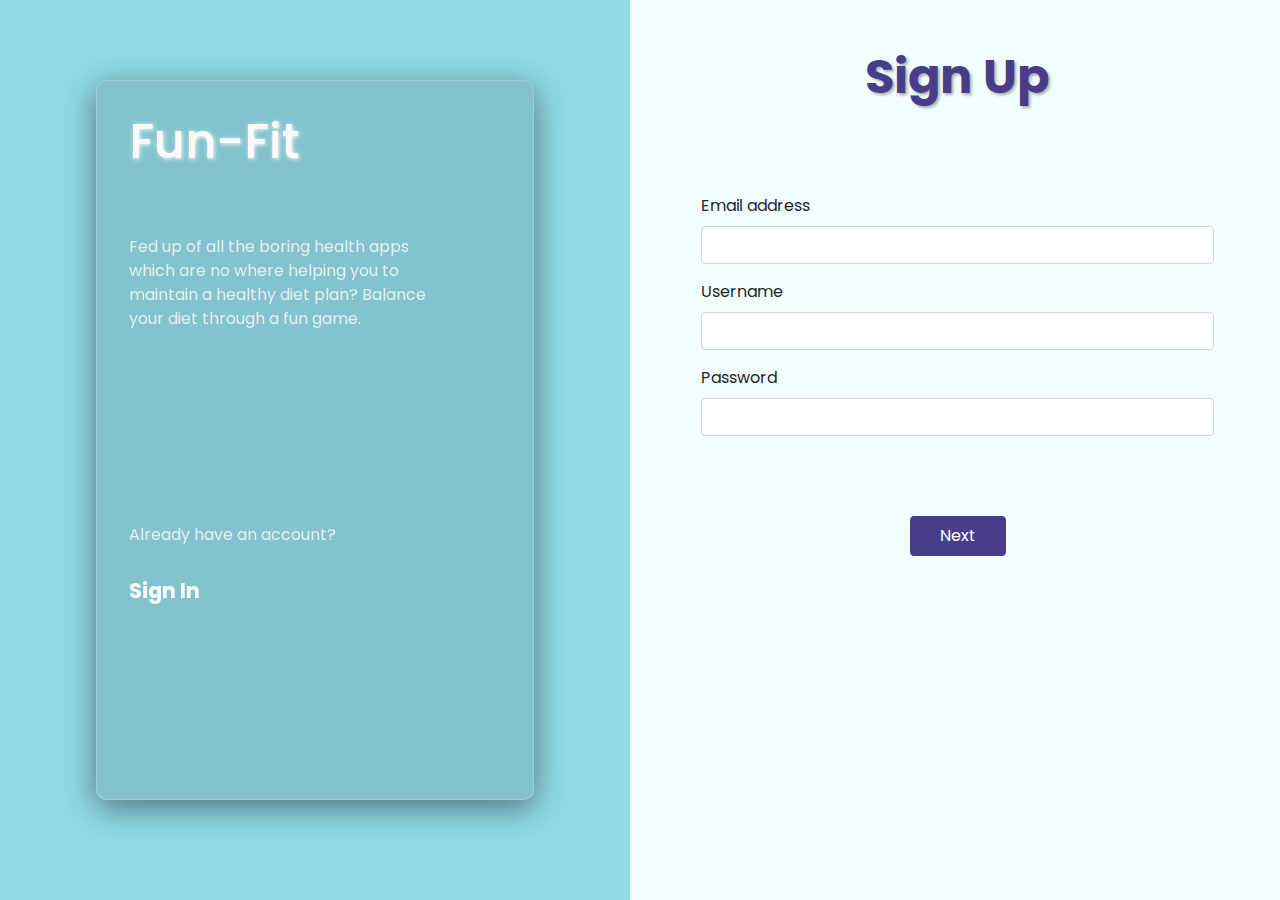
<file: public/index.html>
<!DOCTYPE html>
<html lang="en">
<head>
    <meta charset="UTF-8">
    <meta http-equiv="X-UA-Compatible" content="IE=edge">
    <meta name="viewport" content="width=device-width, initial-scale=1.0">
    <title>Fun-Fit</title>
    <link rel="stylesheet" href="css/style.css">
    <link rel="stylesheet" href="https://stackpath.bootstrapcdn.com/bootstrap/4.5.2/css/bootstrap.min.css">
    <link rel="preconnect" href="https://fonts.gstatic.com">
<link href="https://fonts.googleapis.com/css2?family=Poppins:wght@300;400;500;600&display=swap" rel="stylesheet">
<link rel="stylesheet" href="https://cdnjs.cloudflare.com/ajax/libs/animate.css/4.1.1/animate.min.css" integrity="sha512-c42qTSw/wPZ3/5LBzD+Bw5f7bSF2oxou6wEb+I/lqeaKV5FDIfMvvRp772y4jcJLKuGUOpbJMdg/BTl50fJYAw==" crossorigin="anonymous" />
<!-- The core Firebase JS SDK is always required and must be listed first -->
<!-- <script src="/__/firebase/8.3.1/firebase-app.js"></script>

<! TODO: Add SDKs for Firebase products that you want to use
     https://firebase.google.com/docs/web/setup#available-libraries -->
<!-- <script src="/__/firebase/8.3.1/firebase-analytics.js"></script> --> 
</head>
<body>

    <div class="main_container">
        <div class="row">

            <div class="container_left col-md-6">
                    <div class="innerGlass">
                        <h1>Fun-Fit</h1>
                        <p>Fed up of all the boring health apps which are no where helping you to maintain a healthy diet plan? Balance your diet through a fun game.</p>
                        <div class="golog">
                            <p>Already have an account?</p>

                            <a href="pages/signin.html"><h6>Sign In<h6></a>
                        </div>
                    </div>
            </div>
            <div class="container_right col-md-6">
                <h2>Sign Up</h2>
                <form id="userdetails1">
                    <div class="form-group">
                      <label for="exampleInputEmail1">Email address</label>
                      <input type="email" class="form-control" id="exampleInputEmail1" aria-describedby="emailHelp" placeholder="">
                      
                    </div>
                    <div class="form-group">
                      <label for="exampleInputUserName1">Username</label>
                      <input type="text" class="form-control" id="exampleInputUserName1" aria-describedby="emailHelp" placeholder="">
                      
                    </div>
                    <div class="form-group">
                      <label for="exampleInputPassword1">Password</label>
                      <input type="password" class="form-control" id="exampleInputPassword1" placeholder="">
                    </div>
                    
                    <button type="button" onclick="nextform()" class="btn buttons btn-primary">Next</button>
                  </form>
                <form id="userdetails2" class="hide">
                    <div class="form-group">
                      <label for="exampleInputName1">Name</label>
                      <input type="text" class="form-control" id="exampleInputName1" aria-describedby="emailHelp" placeholder="">
                      
                    </div>
                    <div class="form-group">
                      <label for="exampleInputAge1">Age</label>
                      <input type="number" class="form-control" id="exampleInputAge1" aria-describedby="emailHelp" placeholder="">
                      
                    </div>
                    <div class="form-group">
                      <label for="exampleInputGender1">Gender</label>
                      <input type="text" class="form-control" id="exampleInputGender1" aria-describedby="emailHelp" placeholder="">
                      
                    </div>
                    <div class="form-group">
                      <label for="exampleInputWeight1">Weight</label>
                      <input type="number" class="form-control" id="exampleInputWeight1" aria-describedby="emailHelp" placeholder="kg">
                      
                    </div>
                    <div class="form-group">
                      <label for="exampleInputHeight1">Height</label>
                      <input type="number" class="form-control" id="exampleInputHeight1" placeholder="cm">
                    </div>
                    
                    <button type="button" onclick="register()" class="btn buttons btn-primary">Register</button>
                  </form>
            </div>
        </div>
    </div>
</body>
<script src="https://cdnjs.cloudflare.com/ajax/libs/jquery/3.6.0/jquery.min.js" integrity="sha512-894YE6QWD5I59HgZOGReFYm4dnWc1Qt5NtvYSaNcOP+u1T9qYdvdihz0PPSiiqn/+/3e7Jo4EaG7TubfWGUrMQ==" crossorigin="anonymous"></script>
<script src="https://stackpath.bootstrapcdn.com/bootstrap/4.5.2/js/bootstrap.min.js"></script>
<script src="js/main.js"></script>
</html>
</file>
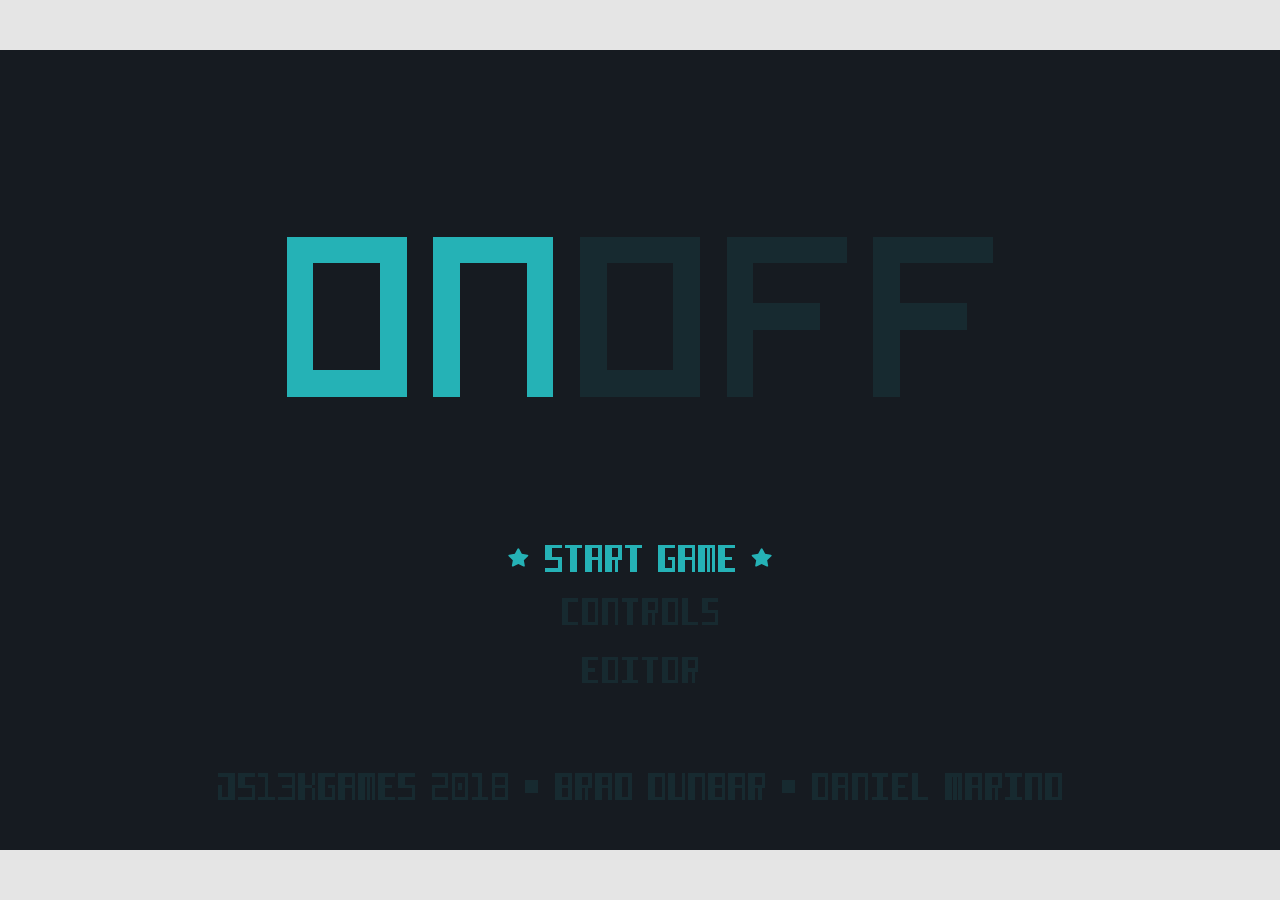
<file: public/game/index.html>
<!doctype html>
<head>
  <meta charset="utf-8">
  <link rel="stylesheet" href="styles.css">
  <script src="index.js" type="module" defer></script>
</head>
<body class="on">
  <svg id="title" viewBox="0 0 768 480">
    <path class="light" d="M188 192h40v-64h-40v64zm0 16h-16v-96h72v96h-56zm128-80h-40v80h-16v-96h72v96h-16v-80z"/>
    <path class="dark" d="M540 128v24h40v16h-40v40h-16v-96h72v16h-56zm-88 24h40v16h-40v40h-16v-96h72v16h-56v24zm-48-24h-40v64h40v-64zm16 0v80h-72v-96h72v16z"/>
    <g class="menu">
      <g class="item">
        <path class="text" d="M355 306v7h-4v-16h10v16h-2v-7h-4zm0-2h4v-5h-4v5zm56 2v7h-4v-16h10v16h-2v-7h-4zm0-2h4v-5h-4v5zm-44 2v7h-4v-16h10v9h-2v7h-2v-7h-2zm0-2h4v-5h-4v5zm36 2h-2v-2h4v9h-10v-16h10v2h-6v12h4v-5zm32-2h4v2h-4v5h6v2h-10v-16h10v2h-6v5zm-16-7h10v16h-2v-14h-1v14h-2v-14h-1v14h-4v-16zm-82 7v9h-10v-2h8v-5h-8v-9h10v2h-6v5h6zm5-5h-3v-2h10v2h-3v14h-4v-14zm36 0h-3v-2h10v2h-3v14h-4v-14z"/>
        <path class="stars" d="M457 308.4l-3.1 1.5h-.6a.5.5 0 0 1-.2-.5l.6-3.3-2.5-2.4a.5.5 0 0 1-.2-.5c0-.2.3-.4.5-.4l3.4-.5 1.6-3a.6.6 0 0 1 1 0l1.6 3 3.4.5c.2 0 .4.2.5.4 0 .2 0 .4-.2.5l-2.5 2.4.6 3.3c0 .2 0 .4-.2.5h-.6l-3.1-1.5zm-146 0l-3.1 1.5h-.6a.5.5 0 0 1-.2-.5l.6-3.3-2.5-2.4a.5.5 0 0 1-.2-.5c0-.2.3-.4.5-.4l3.4-.5 1.6-3a.6.6 0 0 1 1 0l1.6 3 3.4.5c.2 0 .4.2.5.4 0 .2 0 .4-.2.5l-2.5 2.4.6 3.3c0 .2 0 .4-.2.5h-.6l-3.1-1.5z"/>
      </g>
      <g class="item">
        <path class="text" d="M389 338v7h-4v-16h10v9h-2v7h-2v-7h-2zm0-2h4v-5h-4v5zm-28-7h10v16h-2v-14h-4v14h-4v-16zm70 7v9h-10v-2h8v-5h-8v-9h10v2h-6v5h6zm-55-5h-3v-2h10v2h-3v14h-4v-14zm-35 0v12h6v2h-10v-16h10v2h-6zm12 0v12h4v-12h-4zm-4-2h10v16h-10v-16zm52 2v12h4v-12h-4zm-4-2h10v16h-10v-16zm16 14h6v2h-10v-16h4v14z"/>
        <path class="stars" d="M447 341.4l-3.1 1.5h-.6a.5.5 0 0 1-.2-.5l.6-3.3-2.5-2.4a.5.5 0 0 1-.2-.5c0-.2.3-.4.5-.4l3.4-.5 1.6-3a.6.6 0 0 1 1 0l1.6 3 3.4.5c.2 0 .4.2.5.4 0 .2 0 .4-.2.5l-2.5 2.4.6 3.3c0 .2 0 .4-.2.5h-.6l-3.1-1.5zm-126 0l-3.1 1.5h-.6a.5.5 0 0 1-.2-.5l.6-3.3-2.5-2.4a.5.5 0 0 1-.2-.5c0-.2.3-.4.5-.4l3.4-.5 1.6-3a.6.6 0 0 1 1 0l1.6 3 3.4.5c.2 0 .4.2.5.4 0 .2 0 .4-.2.5l-2.5 2.4.6 3.3c0 .2 0 .4-.2.5h-.6l-3.1-1.5z"/>
      </g>
      <g class="item">
        <path class="text" d="M413 373v7h-4v-16h10v9h-2v7h-2v-7h-2zm0-2h4v-5h-4v5zm-60 0h4v2h-4v5h6v2h-10v-16h10v2h-6v5zm23 7v-12h-3v-2h10v2h-3v12h3v2h-10v-2h3zm12-12h-3v-2h10v2h-3v14h-4v-14zm13 0v12h4v-12h-4zm0-2h6v16h-10v-16h4zm-36 2v12h4v-12h-4zm0-2h6v16h-10v-16h4z" opacity=".2"/>
        <path class="stars" d="M435 376.4l-3.1 1.5h-.6a.5.5 0 0 1-.2-.5l.6-3.3-2.5-2.4a.5.5 0 0 1-.2-.5c0-.2.3-.4.5-.4l3.4-.5 1.6-3a.6.6 0 0 1 1 0l1.6 3 3.4.5c.2 0 .4.2.5.4 0 .2 0 .4-.2.5l-2.5 2.4.6 3.3c0 .2 0 .4-.2.5h-.6l-3.1-1.5zm-102 0l-3.1 1.5h-.6a.5.5 0 0 1-.2-.5l.6-3.3-2.5-2.4a.5.5 0 0 1-.2-.5c0-.2.3-.4.5-.4l3.4-.5 1.6-3a.6.6 0 0 1 1 0l1.6 3 3.4.5c.2 0 .4.2.5.4 0 .2 0 .4-.2.5l-2.5 2.4.6 3.3c0 .2 0 .4-.2.5h-.6l-3.1-1.5z"/>
      </g>
    </g>
    <path class="dark" d="M175 443h-6v-2h6v-5h-8v-2h10v16h-10v-2h8v-5zm122 5h6v-5h-6v5zm-2 0v-14h10v16h-10v-2zm2-7h6v-5h-6v5zm-30-5h-8v-2h10v9h-8v5h8v2h-10v-9h8v-5zm-108 12v-12h-4v-2h6v14h4v2h-10v-2h4zm128 0v-12h-4v-2h6v14h4v2h-10v-2h4zm-8-14h2v16h-10v-16h8zm0 2h-6v12h6v-12zm-72 7v7h-4v-16h10v16h-2v-7h-4zm0-2h4v-5h-4v5zm154 2v7h-4v-16h10v16h-2v-7h-4zm0-2h4v-5h-4v5zm80 2v7h-4v-16h10v16h-2v-7h-4zm0-2h4v-5h-4v5zm62 2v7h-4v-16h10v16h-2v-7h-4zm0-2h4v-5h-4v5zm80 2v7h-4v-16h10v16h-2v-7h-4zm0-2h4v-5h-4v5zm-234 2v7h-4v-16h10v9h-2v7h-2v-7h-2zm0-2h4v-5h-4v5zm104 2v7h-4v-16h10v9h-2v7h-2v-7h-2zm0-2h4v-5h-4v5zm142 2v7h-4v-16h10v9h-2v7h-2v-7h-2zm0-2h4v-5h-4v5zm-412 0h4v2h-4v7h-4v-16h4v7zm16 2h-2v-2h4v9h-10v-16h10v2h-6v12h4v-5zm32-2h4v2h-4v5h6v2h-10v-16h10v2h-6v5zm308 0h4v2h-4v5h6v2h-10v-16h10v2h-6v5zm-134 7h4v-14h2v16h-10v-16h4v14zm12-14h6v16h-2v-14h-4v14h-4v-16h4zm98 0h6v16h-2v-14h-4v14h-4v-16h4zm104 0h6v16h-2v-14h-4v14h-4v-16h4zm-400 0h6v16h-2v-14h-1v14h-2v-14h-1v14h-4v-16h4zm352 0h6v16h-2v-14h-1v14h-2v-14h-1v14h-4v-16h4zm-418 14v2h-10v-2h8v-5h-8v-9h10v2h-6v5h6v7zm96 0v2h-10v-2h8v-5h-8v-9h10v2h-6v5h6v7zm-112 0v-12h-6v-2h10v16h-10v-9h2v7h4zm389 0v-12h-3v-2h10v2h-3v12h3v2h-10v-2h3zm80 0v-12h-3v-2h10v2h-3v12h3v2h-10v-2h3zm-269-12v12h4v-12h-4zm0-2h6v16h-10v-16h4zm92 2v12h4v-12h-4zm0-2h6v16h-10v-16h4zm202 2v12h4v-12h-4zm0-2h6v16h-10v-16h4zm-140 2v12h4v-12h-4zm0-2h6v16h-10v-16h4zm-98 2v12h4v-12h-4zm0-2h6v16h-10v-16h4zm-20 2v12h4v-12h-4zm0-2h6v16h-10v-16h4zm178 14h6v2h-10v-16h4v14zm-364-14h2v7h-2v-7zm0 9h2v7h-2v-7zm246-2v2h-4v-2h4zm-92 0v2h-4v-2h4zm-66-1h2v4h-2v-4zm194-2h8v8h-8v-8zm-154 0h8v8h-8v-8z"/>
  </svg>

  <svg id="controls" viewBox="0 0 768 480" hidden>
    <g id="gamepad-controls">
      <g id="button-toggle" class="dark">
        <path d="M500 137v-12h-24v24h24v-8h4v12h-32v-32h32v16h43v2h-59v-2z"/>
        <path d="M601 139h-2v-2h4v9h-10v-16h10v2h-6v12h4v-5zm-12 0h-2v-2h4v9h-10v-16h10v2h-6v12h4v-5zm32-2h4v2h-4v5h6v2h-10v-16h10v2h-6v5zm-12 7h6v2h-10v-16h4v14zm-30 2h-10v-16h10v16zm-2-2v-12h-4v12h4zm-17-12h-3v-2h10v2h-3v14h-4v-14z"/>
      </g>
      <g id="button-jump" class="dark">
        <path d="M450 125h-12v24h24v-24h-8v-4h12v32h-32v-32h16v-20h97v2h-95v36h-2z"/>
        <path d="M597 103v7h-4V94h10v9h-6zm0-2h4v-5h-4v5zm-24 7h4V94h2v16h-10V94h4v14zm8-14h10v16h-2V96h-1v14h-2V96h-1v14h-4V94zm-18 14V96h-6v-2h10v16h-10v-9h2v7h4z"/>
      </g>

      <path id="button-left" class="dark" d="M193 122v7h-4v-16h10v2h-6v5h4v2h-4zm-12-2h4v2h-4v5h6v2h-10v-16h10v2h-6v5zm23-5h-3v-2h10v2h-3v14h-4v-14zm-35 12h6v2h-10v-16h4v14zm99 4h18v4h-22v-11h4v7zm-4-11v-13h22v4h-18v9h10v2h-59v-2h45z"/>
      <path id="button-right" class="dark" d="M158 78v7h-4V69h10v9h-2v7h-2v-7h-2zm0-2h4v-5h-4v5zm36 0h4v-7h2v16h-2v-7h-4v7h-4V69h4v7zm-8 2h-2v-2h4v9h-10V69h10v2h-6v12h4v-5zm-17 5V71h-3v-2h10v2h-3v12h3v2h-10v-2h3zm36-12h-3v-2h10v2h-3v14h-4V71zm117 40h-8v-4h8V76H219v-2h105v48h-2v-11zm10 20v-20h-6v-4h10v28h-22v-4h18z"/>
      <path class="dark" d="M379 135h-20v4h20v-4zm2-2v8h-24v-8h24z"/>
      <path class="dark" d="M409 135h-20v4h20v-4zm2-2v8h-24v-8h24z"/>
      <path class="dark" d="M314 131v26h-28v-26h4v22h20v-22h4zm0-46v26h-4V89h-20v22h-4V85h28z"/>
      <path class="dark" d="M246 175h276v-34h8v42H238v-59h8v51zM528 51h2v50h-8V67H246v7h-8V51h143V0h6v51h141zM238 78h8v42h-8V78zm284 27h8v32h-8v-32z"/>
    </g>

    <g id="keyboard-controls">
      <g id="key-w" class="dark">
        <path d="M268 276h-24v24h24v-24zm4-4v32h-32v-32h32z"/>
        <path d="M273 255v7h-4v-16h10v9h-6zm0-2h4v-5h-4v5zm-24 7h4v-14h2v16h-10v-16h4v14zm8-14h10v16h-2v-14h-1v14h-2v-14h-1v14h-4v-16zm-18 14v-12h-6v-2h10v16h-10v-9h2v7h4z"/>
        <path d="M255 294h1v-14h2v14h1v-14h2v16h-10v-16h4v14z"/>
      </g>
      <g id="key-a" class="dark">
        <path d="M174 325v7h-4v-16h10v2h-6v5h4v2h-4zm-12-2h4v2h-4v5h6v2h-10v-16h10v2h-6v5zm23-5h-3v-2h10v2h-3v14h-4v-14zm-35 12h6v2h-10v-16h4v14z"/>
        <path d="M232 312h-24v24h24v-24zm4-4v32h-32v-32h32z"/>
        <path d="M219 325v7h-4v-16h10v16h-2v-7h-4zm0-2h4v-5h-4v5z"/>
      </g>
      <g id="key-d" class="dark">
        <path d="M304 312h-24v24h24v-24zm4-4v32h-32v-32h32z"/>
        <path d="M291 318v12h4v-12h-4zm-4-2h10v16h-10v-16z"/>
        <path d="M324 325v7h-4v-16h10v9h-2v7h-2v-7h-2zm0-2h4v-5h-4v5zm36 0h4v-7h2v16h-2v-7h-4v7h-4v-16h4v7zm-8 2h-2v-2h4v9h-10v-16h10v2h-6v12h4v-5zm-17 5v-12h-3v-2h10v2h-3v12h3v2h-10v-2h3zm36-12h-3v-2h10v2h-3v14h-4v-14z"/>
      </g>
      <path class="dark" d="M268 312h-24v24h24v-24zm4-4v32h-32v-32h32z"/>
      <g id="key-space" class="dark">
        <path d="M560 312H440v24h120v-24zm4-4v32H436v-32h128z"/>
        <path d="M499 325v7h-4v-16h10v16h-2v-7h-4zm0-2h4v-5h-4v5zm-12 2v7h-4v-16h10v9h-6zm0-2h4v-5h-4v5zm36 0h4v2h-4v5h6v2h-10v-16h10v2h-6v5zm-42 0v9h-10v-2h8v-5h-8v-9h10v2h-6v5h6zm30-5v12h6v2h-10v-16h10v2h-6z"/>
        <path d="M509 361h-2v-2h4v9h-10v-16h10v2h-6v12h4v-5zm-12 0h-2v-2h4v9h-10v-16h10v2h-6v12h4v-5zm32-2h4v2h-4v5h6v2h-10v-16h10v2h-6v5zm-12 7h6v2h-10v-16h4v14zm-32 0v-12h-4v12h4zm2 2h-10v-16h10v16zm-19-14h-3v-2h10v2h-3v14h-4v-14z"/>
      </g>
    </g>

    <g class="menu">
      <g class="item">
        <path class="text" d="M333 441v7h-4v-16h10v16h-2v-7h-4zm0-2h4v-5h-4v5zm24 0h4v2h-4v7h-4v-16h4v7zm64 0h4v2h-4v5h6v2h-10v-16h10v2h-6v5zm24 7h4v-14h2v16h-10v-16h4v14zm-16-14h10v16h-2v-14h-4v14h-4v-16zm-24 0h10v16h-2v-14h-1v14h-2v-14h-1v14h-4v-16zm-29 2h-3v-2h10v2h-3v14h-4v-14zm-31 0v12h6v2h-10v-16h10v2h-6zm-24 0v12h4v-12h-4zm-4-2h10v16h-10v-16zm72 2v12h4v-12h-4zm-4-2h10v16h-10v-16zm-24 0h2v7h-2v-7zm0 9h2v7h-2v-7zm-36-2v2h-4v-2h4z"/>
        <path class="stars" d="M467 443.5l-3.7 1.9.7-4.1-3-2.9 4.1-.6 1.9-3.8 1.9 3.8 4.1.6-3 2.9.7 4.1zM301 443.5l-3.7 1.9.7-4.1-3-2.9 4.1-.6 1.9-3.8 1.9 3.8 4.1.6-3 2.9.7 4.1z"/>
      </g>
    </g>
  </svg>

  <svg id="game" viewBox="0 0 768 480" hidden>
    <defs>
      <pattern id="spike-up" width="16" height="10" patternUnits="userSpaceOnUse">
        <polygon points="8 0 16 8 0 8"/>
      </pattern>
      <pattern id="spike-down" width="16" height="10" patternUnits="userSpaceOnUse">
        <polygon points="0 0 16 0 8 8"/>
      </pattern>
      <pattern id="spike-left" width="10" height="16" patternUnits="userSpaceOnUse">
        <polygon points="8 0 8 16 0 8"/>
      </pattern>
      <pattern id="spike-right" width="10" height="16" patternUnits="userSpaceOnUse">
        <polygon points="0 0 8 8 0 16"/>
      </pattern>
    </defs>

    <svg id="congrats" hidden>
      <path class="light" d="M300 158h-30v60h-12v-72h54v72h-12v-60zm54 24h24v36h-54v-72h54v12h-42v48h30v-12h-12v-12zm114 12v24h-12v-72h54v72h-12v-24h-30zm-35 0v24h-12v-24h-19v24h-12v-72h54v48h-11zm197 0h-42v-48h54v12h-42v24h42v36h-54v-12h42v-12zm-75-36v60h-12v-60h-21v-12h54v12h-21zm-87 24h30v-24h-30v24zm-66 0h30v-24h-30v24zm-156 36h-54v-72h54v72zm-66-60h-42v48h42v12h-54v-72h54v12zm24 48h30v-48h-30v48z"/>
      <path class="light" d="M333 353v7h-4v-16h10v16h-2v-7h-4zm0-2h4v-5h-4v5zm24 0h4v2h-4v7h-4v-16h4v7zm64 0h4v2h-4v5h6v2h-10v-16h10v2h-6v5zm24 7h4v-14h2v16h-10v-16h4v14zm-16-14h10v16h-2v-14h-4v14h-4v-16zm-24 0h10v16h-2v-14h-1v14h-2v-14h-1v14h-4v-16zm-29 2h-3v-2h10v2h-3v14h-4v-14zm-31 0v12h6v2h-10v-16h10v2h-6zm-24 0v12h4v-12h-4zm-4-2h10v16h-10v-16zm72 2v12h4v-12h-4zm-4-2h10v16h-10v-16zm-24 0h2v7h-2v-7zm0 9h2v7h-2v-7zm-36-2v2h-4v-2h4z"/>

      <g class="menu">
        <g class="item selected">
          <path class="stars" d="M467 355.5l-3.7 1.9.7-4.1-3-2.9 4.1-.6 1.9-3.8 1.9 3.8 4.1.6-3 2.9.7 4.1zM301 355.5l-3.7 1.9.7-4.1-3-2.9 4.1-.6 1.9-3.8 1.9 3.8 4.1.6-3 2.9.7 4.1z"/>
        </g>
      </g>
    </svg>

    <svg id="hud" y="24">
      <defs>
        <pattern id="n0" width="10" height="16"><path d="M2 2v12h6V2H2zM0 0h10v16H0V0zm4 6h2v4H4V6z"/></pattern>
        <pattern id="n1" width="10" height="16"><path d="M4 14V2H0V0h6v14h4v2H0v-2h4z"/></pattern>
        <pattern id="n2" width="10" height="16"><path d="M8 2H0V0h10v9H2v5h8v2H0V7h8z"/></pattern>
        <pattern id="n3" width="10" height="16"><path d="M8 9H2V7h6V2H0V0h10v16H0v-2h8z"/></pattern>
        <pattern id="n4" width="10" height="16"><path d="M8 9H0V0h2v7h6V0h2v16H8z"/></pattern>
        <pattern id="n5" width="10" height="16"><path d="M10 7v9H0v-2h8V9H0V0h10v2H2v5z"/></pattern>
        <pattern id="n6" width="10" height="16"><path d="M2 14h6V9H2v5zm-2 2V0h10v2H2v5h8v9H0z"/></pattern>
        <pattern id="n7" width="10" height="16"><path d="M8 2H0V0h10v16H8z"/></pattern>
        <pattern id="n8" width="10" height="16"><path d="M2 14h6V9H2v5zm-2 2V0h10v16H0zm2-9h6V2H2v5z"/></pattern>
        <pattern id="n9" width="10" height="16"><path d="M0 0h10v16H8V9H0V0zm8 2H2v5h6V2z"/></pattern>
      </defs>

      <svg id="level" x="24">
        <path d="M8.7 13.6L4.2 16c-.3.2-.6.1-.9 0A.8.8 0 0 1 3 15l.9-4.8L.3 6.9a.8.8 0 0 1-.3-.8c.1-.3.4-.5.7-.6l5-.7L8 .4a.8.8 0 0 1 1.4 0l2.3 4.4 5 .7c.4 0 .6.3.7.6.1.3 0 .6-.2.8l-3.6 3.4.8 4.8c0 .3 0 .6-.3.7-.2.2-.6.3-.8.1l-4.6-2.3z" shape-rendering="auto"/>
        <svg x="20"><g id="level-counter"></g></svg>
      </svg>

      <svg id="deaths" x="84">
        <path d="M13 10v6h-2v-1H9v1H7v-1H5v1H3v-6H0V0h16v10h-3zM9 3v4h4V3H9zM3 3v4h4V3H3z"/>
        <svg x="20"><g id="death-counter"></g></svg>
      </svg>

      <svg id="esc" x="434" hidden>
        <path d="M152 9h-2V7h4v9h-10V0h10v2h-6v12h4V9zM72 7h4v2h-4v5h6v2H68V0h10v2h-6v5zm18 0v9H80v-2h8V9h-8V0h10v2h-6v5h6zm6-5v12h6v2H92V0h10v2h-6zm64 0v12h4V2h-4zm-4-2h10v16h-10V0zm36 9v7h-4V0h10v16h-2V9h-4zm0-2h4V2h-4v5zm24 0h4v2h-4v7h-4V0h4v7zm64 0h4v2h-4v5h6v2h-10V0h10v2h-6v5zm24 7h4V0h2v16h-10V0h4v14zM288 0h10v16h-2V2h-4v14h-4V0zm-24 0h10v16h-2V2h-1v14h-2V2h-1v14h-4V0zm-29 2h-3V0h10v2h-3v14h-4V2zm-31 0v12h6v2h-10V0h10v2h-6zm-24 0v12h4V2h-4zm-4-2h10v16h-10V0zm72 2v12h4V2h-4zm-4-2h10v16h-10V0zM16 9v7h-4V0h10v9h-2v7h-2V9h-2zm0-2h4V2h-4v5zM4 9v7H0V0h10v9H4zm0-2h4V2H4v5zm24 0h4v2h-4v5h6v2H24V0h10v2h-6v5zm30 0v9H48v-2h8V9h-8V0h10v2h-6v5h6zM46 7v9H36v-2h8V9h-8V0h10v2h-6v5h6zm69-5h-3V0h10v2h-3v14h-4V2zm13 0v12h4V2h-4zm-4-2h10v16h-10V0zm96 0h2v7h-2V0zm0 9h2v7h-2V9zm-36-2v2h-4V7h4z"/>
      </svg>
    </svg>

    <svg id="death">
      <rect x="27" y="27" width="10" height="12" style="transform-origin: 32px 32px"/>
      <rect x="20" y="4" width="2" height="2" style="transform-origin: -10px 30px"/>
      <rect x="0" y="28" width="2" height="2" style="transform-origin: 7px 70px"/>
      <rect x="37" y="12" width="2" height="2" style="transform-origin: 15px 15px"/>
      <rect x="5" y="42" width="2" height="2" style="transform-origin: 30px 70px"/>
      <rect x="48" y="53" width="2" height="2" style="transform-origin: 60px 30px"/>
      <rect x="55" y="26" width="2" height="2" style="transform-origin: 37px 5px"/>
      <rect x="10" y="15" width="2" height="2" style="transform-origin: -2px 55px"/>
      <rect x="24" y="11" width="6" height="6" style="transform-origin: 5px 32px"/>
      <rect x="20" y="43" width="6" height="6" style="transform-origin: 46px 51px"/>
      <rect x="32" y="46" width="6" height="6" style="transform-origin: 54px 37px"/>
      <rect x="37" y="59" width="2" height="2" style="transform-origin: 65px 41px"/>
      <rect x="23" y="55" width="2" height="2" style="transform-origin: 45px 51px"/>
      <rect x="62" y="41" width="2" height="2" style="transform-origin: 56px 6px"/>
      <rect x="52" y="2" width="2" height="2" style="transform-origin: 14px -13px"/>
      <rect x="41" y="21" width="8" height="8" style="transform-origin: 28px 15px"/>
      <rect x="48" y="11" width="4" height="4" style="transform-origin: 10px -4px"/>
      <rect x="42" y="36" width="8" height="8" style="transform-origin: 47px 19px"/>
      <rect x="53" y="44" width="3" height="3" style="transform-origin: 57px 16px"/>
      <rect x="10" y="52" width="2" height="2" style="transform-origin: 47px 66px"/>
      <rect x="15" y="22" width="8" height="8" style="transform-origin: 14px 44px"/>
      <rect x="7" y="29" width="4" height="4" style="transform-origin: 19px 56px"/>
      <rect x="14" y="36" width="4" height="4" style="transform-origin: 30px 55px"/>
    </svg>
  </svg>

  <svg id="editor" viewBox="0 0 768 480" hidden>
    <defs>
      <pattern id="edit-spike-up" width="16" height="10" patternUnits="userSpaceOnUse">
        <polygon points="8 0 16 8 0 8"/>
      </pattern>
      <pattern id="edit-spike-down" width="16" height="10" patternUnits="userSpaceOnUse">
        <polygon points="0 0 16 0 8 8"/>
      </pattern>
      <pattern id="edit-spike-left" width="10" height="16" patternUnits="userSpaceOnUse">
        <polygon points="8 0 8 16 0 8"/>
      </pattern>
      <pattern id="edit-spike-right" width="10" height="16" patternUnits="userSpaceOnUse">
        <polygon points="0 0 8 8 0 16"/>
      </pattern>
      <pattern id="grid" width="8" height="8" patternUnits="userSpaceOnUse">
        <rect width="1" height="7" x="7" fill="red"/>
        <rect width="8" height="1" y="7" fill="red"/>
      </pattern>
    </defs>
    <rect class="grid" x="0" y="0" width="100%" height="100%" fill="url(#grid)" opacity="0.1"/>
  </svg>

  <div id="dialog" hidden>
    <h3>Instructions</h3>
    <ul>
      <li><kbd>H</kbd> <span>Show these instructions</span></li>
      <li><kbd>P</kbd> <span>Create new platform</span></li>
      <li><kbd>S</kbd> + <kbd>U</kbd> <span>Create new up spike</span></li>
      <li><kbd>S</kbd> + <kbd>D</kbd> <span>Create new down spike</span></li>
      <li><kbd>S</kbd> + <kbd>L</kbd> <span>Create new left spike</span></li>
      <li><kbd>S</kbd> + <kbd>R</kbd> <span>Create new right spike</span></li>
      <li><kbd>SHIFT</kbd> + <code>Click</code> <span>Remove platform/spike</span></li>
      <li><kbd>G</kbd><span>Play this level</span></li>
      <li><kbd>ESC</kbd><span>Back to menu</span></li>
      <li><code>Double Click</code> <span>Toggle platform layer</span></li>
    </ul>

    <button type="button" id="close-dialog">Close instructions</button>
  </div>
</body>
</file>
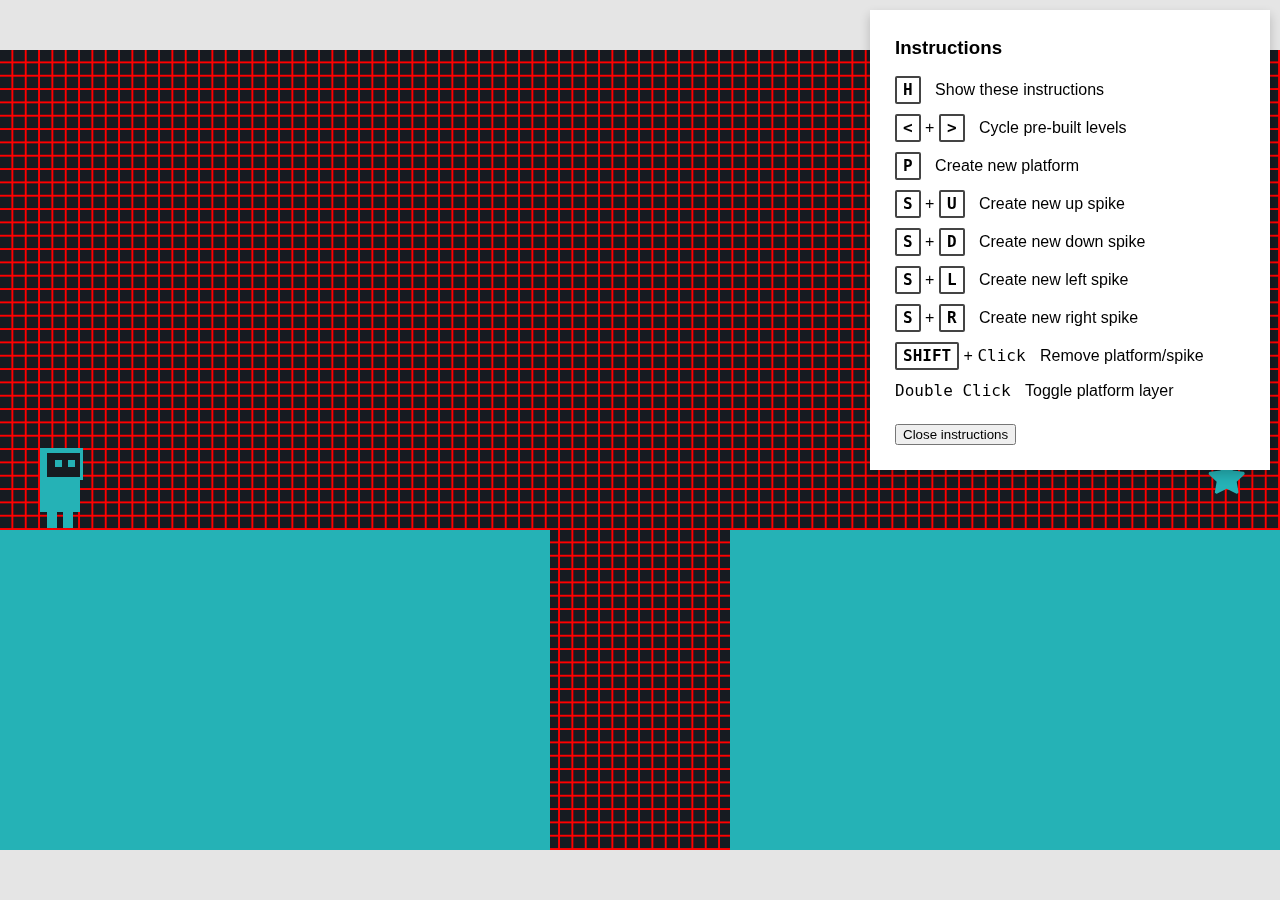
<file: public/game/editor.html>
<!doctype html>
<head>
  <meta charset="utf-8">
  <link rel="stylesheet" href="styles.css">
  <script src="editor.js" type="module" defer></script>
</head>
<body class="on">
  <svg id="editor" viewBox="0 0 768 480">
    <defs>
      <pattern id="edit-spike-up" width="16" height="10" patternUnits="userSpaceOnUse">
        <polygon points="8 0 16 8 0 8"/>
      </pattern>
      <pattern id="edit-spike-down" width="16" height="10" patternUnits="userSpaceOnUse">
        <polygon points="0 0 16 0 8 8"/>
      </pattern>
      <pattern id="edit-spike-left" width="10" height="16" patternUnits="userSpaceOnUse">
        <polygon points="8 0 8 16 0 8"/>
      </pattern>
      <pattern id="edit-spike-right" width="10" height="16" patternUnits="userSpaceOnUse">
        <polygon points="0 0 8 8 0 16"/>
      </pattern>
      <pattern id="grid" width="8" height="8" patternUnits="userSpaceOnUse">
        <rect width="1" height="7" x="7" fill="red"/>
        <rect width="8" height="1" y="7" fill="red"/>
      </pattern>
    </defs>
    <rect class="grid" x="0" y="0" width="100%" height="100%" fill="url(#grid)"/>
  </svg>

  <div id="dialog">
    <h3>Instructions</h3>
    <ul>
      <li><kbd>H</kbd> <span>Show these instructions</span></li>
      <li><kbd><</kbd> + <kbd>></kbd> <span>Cycle pre-built levels</span></li>
      <li><kbd>P</kbd> <span>Create new platform</span></li>
      <li><kbd>S</kbd> + <kbd>U</kbd> <span>Create new up spike</span></li>
      <li><kbd>S</kbd> + <kbd>D</kbd> <span>Create new down spike</span></li>
      <li><kbd>S</kbd> + <kbd>L</kbd> <span>Create new left spike</span></li>
      <li><kbd>S</kbd> + <kbd>R</kbd> <span>Create new right spike</span></li>
      <li><kbd>SHIFT</kbd> + <code>Click</code> <span>Remove platform/spike</span></li>
      <li><code>Double Click</code> <span>Toggle platform layer</span></li>
    </ul>

    <button type="button" id="close-dialog">Close instructions</button>
  </div>
</body>
</file>
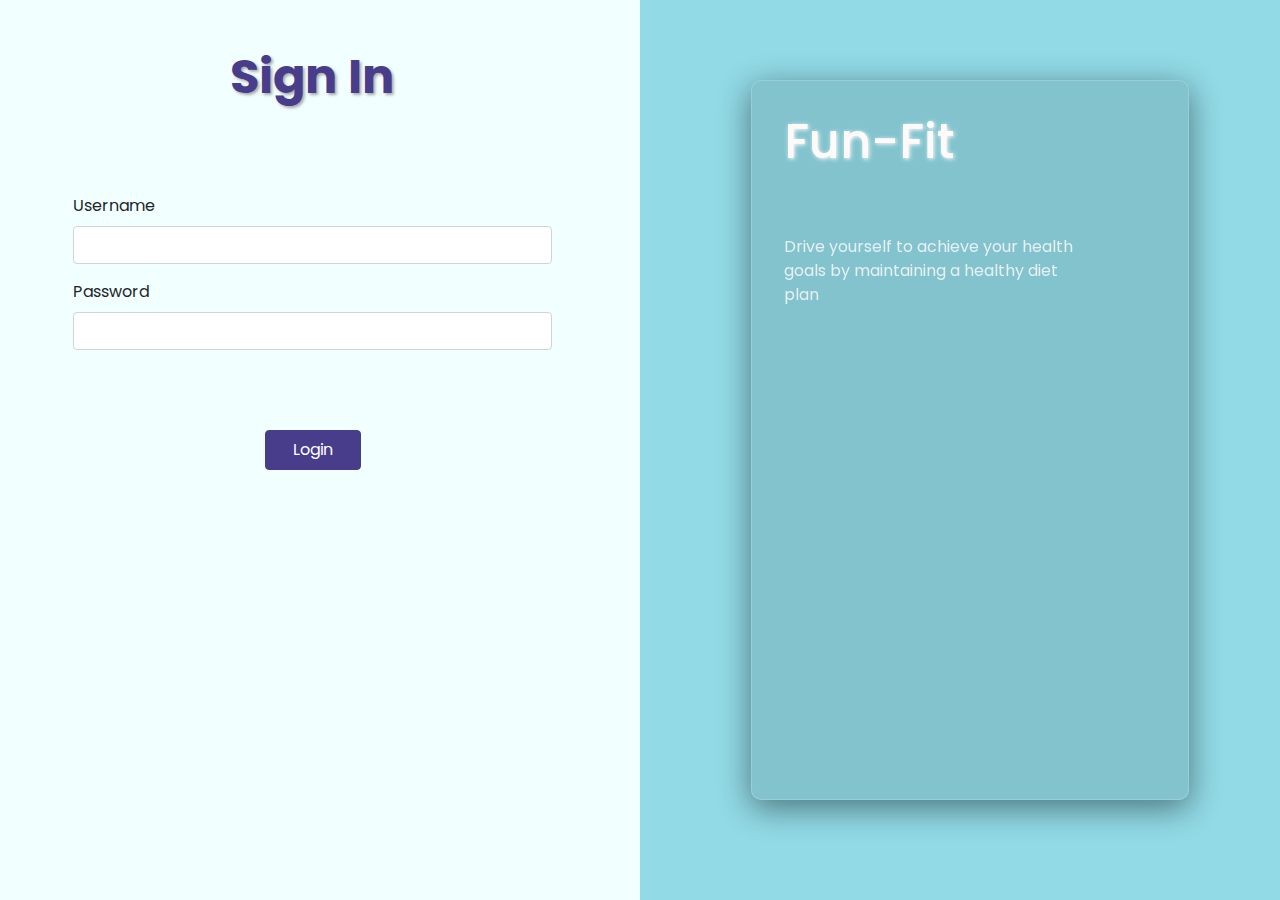
<file: public/pages/signin.html>
<!DOCTYPE html>
<html lang="en">
<head>
    <meta charset="UTF-8">
    <meta http-equiv="X-UA-Compatible" content="IE=edge">
    <meta name="viewport" content="width=device-width, initial-scale=1.0">
    <link rel="stylesheet" href="https://stackpath.bootstrapcdn.com/bootstrap/4.3.1/css/bootstrap.min.css" integrity="sha384-ggOyR0iXCbMQv3Xipma34MD+dH/1fQ784/j6cY/iJTQUOhcWr7x9JvoRxT2MZw1T" crossorigin="anonymous">
    <link rel="stylesheet" href="../css/style.css">
   <!-- The core Firebase JS SDK is always required and must be listed first -->
<!-- <script src="/__/firebase/8.3.1/firebase-app.js"></script>

 TODO: Add SDKs for Firebase products that you want to use
     https://firebase.google.com/docs/web/setup#available-libraries -->
<!-- <script src="/__/firebase/8.3.1/firebase-analytics.js"></script> -->
    <title>Log In</title>
</head>
<body>
   
  <div class="main_container">
    <div class="row">

       
        <div class="container_right col-md-6">
            <h2>Sign In</h2>
            <form id="userdetails1">
               
                <div class="form-group">
                  <label for="exampleInputName1">Username</label>
                  <input type="text" class="form-control" id="exampleInputName2" aria-describedby="emailHelp" placeholder="">
                  
                </div>
              
                <div class="form-group">
                  <label for="exampleInputPassword1">Password</label>
                  <input type="password" class="form-control" id="exampleInputPassword2" placeholder="">
                </div>
                
                <button type="button" onclick="login()" class="btn buttons btn-primary">Login</button>
              </form>
            
        </div>
        <div id="id1" class="container_left col-md-6">
          <div class="innerGlass">
              <h1>Fun-Fit</h1>
              <p> Drive yourself to achieve your health goals by maintaining a healthy diet plan </p>
          </div>
  </div>
    </div>
</div>
<script src="https://code.jquery.com/jquery-3.3.1.slim.min.js" integrity="sha384-q8i/X+965DzO0rT7abK41JStQIAqVgRVzpbzo5smXKp4YfRvH+8abtTE1Pi6jizo" crossorigin="anonymous"></script>
<script src="https://cdnjs.cloudflare.com/ajax/libs/popper.js/1.14.7/umd/popper.min.js" integrity="sha384-UO2eT0CpHqdSJQ6hJty5KVphtPhzWj9WO1clHTMGa3JDZwrnQq4sF86dIHNDz0W1" crossorigin="anonymous"></script>
<script src="https://stackpath.bootstrapcdn.com/bootstrap/4.3.1/js/bootstrap.min.js" integrity="sha384-JjSmVgyd0p3pXB1rRibZUAYoIIy6OrQ6VrjIEaFf/nJGzIxFDsf4x0xIM+B07jRM" crossorigin="anonymous"></script>
<script src="../js/main.js"></script>
</body>
</html>
</file>
<file: public/css/style.css>
@import url('https://fonts.googleapis.com/css2?family=Poppins:wght@300;400;500;600&display=swap');
body{
    background-color: #91dae6 !important;
    overflow-x: hidden;
    font-family: 'Poppins', sans-serif !important;
    overflow-y: scroll;
}
.container_left{
background: url("https://cdn.dribbble.com/users/3960463/screenshots/14473863/119_medical_care-01.png") no-repeat center center;
background-size: cover;
/* border-radius: 1rem !important; */
margin-right:-10px ;
z-index: 10;
}
.innerGlass{
    height:80vh;
    
    margin-top: 5rem;
    margin-left: 6rem;
    width:70%;
    background: rgba(0, 0, 0, 0.1);
box-shadow: 0 8px 32px 0 rgba( 0, 0, 0, 0.47 );
backdrop-filter: blur( 9px );
-webkit-backdrop-filter: blur( 8.5px );
border-radius: 10px;
border: 1px solid rgba( 255, 255, 255, 0.18 );
}
.main_container{
    /* width:80%; */
    box-shadow: .6px 0.6px 10px -4px;
    height:100vh;
  /* margin: 5% 10%; */
   
}
.innerGlass h1{
    color: snow;
    font-family: 'Poppins';
    margin-left: 2rem;
    margin-top: 2rem;
    font-size: 3rem;
    text-shadow: 1px 1px 4px;
    
}
.innerGlass h6{
    width:10rem;
    color: snow;
    font-weight: bolder;
    /* margin-left: 2rem; */
    padding-left: 2rem;
    padding-top: 1rem;
    transition: transform linear 200ms;
    font-size: 1.3rem;
    text-decoration: none;
}
.innerGlass h6:hover{
    color: snow;
    transform: scale(1.1);
    text-decoration: none;
}
.innerGlass a:hover{
    text-decoration: none;
}
.golog{
    margin-top: 12rem;
}
.innerGlass p{
    color: snow;
    font-family: 'POPPINS';
    width: 70%;
    margin-left: 2rem;
    margin-top: 4rem;
    opacity: 0.8;
}
#homebody{
    background:snow !important;
    overflow-y: scroll;
    overflow-x: hidden;
    scroll-behavior: smooth !important;
}
nav{
    background-color:darkslateblue !important;
    padding: 0px !important
}
.main_container .row{
    height:100vh
}
.about .row{
    height: 70vh;
    padding: 5vh 5rem;
    margin-top: 3rem;
    background-color:#008275;
}
.rightabout{
    background: url("https://cdn.dribbble.com/users/2008861/screenshots/14293050/media/81c828595bd4135765fa3df8087dd467.gif") no-repeat center center;
    background-size: cover;
}
.leftabout p{
    font-family: 'POPPINS';
    color: #ccc;
    text-align: justify;
    font-weight: 200;
    letter-spacing: 2px;
    padding-top: 1rem;
}
.leftabout h1{
    font-size: 3rem;
    color: #ccc;
    text-shadow: 1px 1px 5px #000b08;
    margin-top: 2rem;
}
nav li a{
    color: snow !important;
    transition: background-color 500ms ease;
    padding: 1rem !important;
}
nav li a:hover{
    background-color: snow !important;
    color:darkslateblue !important;
}
nav li a:focus{
    background-color:snow !important;
    color: darkslateblue !important;
}
.container_right{
    justify-content: center;
    background: #f2ffff;
    /* border-top-right-radius: 1rem !important;
    border-bottom-right-radius: 1rem !important; */
    padding: 2rem;
   
}
ul{
    margin-left: 35rem;
}
li{
    padding-left: 5rem !important;
}
.hide{
    display: none;
}
.container_right h2{
    text-align: center;
    font-size: 3rem;
    margin-top: 1rem;
    font-weight: bolder;
    color: darkslateblue;
    text-shadow: 2px 2px 3px #aaa;
}
.container_right form{
    padding: 3.5rem;
    text-align: center;
    margin-top: 2rem;
}
.container_right .form-group{
    text-align: left;
}
.buttons{
    width:6rem !important;
    height:2.5rem !important;
    transition:background-color 500ms ease !important;
    background: darkslateblue !important;
    color: white !important;
    border: 1px solid darkslateblue !important;
    margin-top: 4rem;
}
.buttons:hover{
    background-color: snow !important;
    color: darkslateblue !important;
}
.playgame{
    text-align: center;
    padding: 2rem;
    margin-top: 2rem;
}
.play{
    width: 7rem !important;
    margin-bottom: 1rem;
    height: 2.8rem !important;
    background:#008275 !important;
    color: snow !important;
    transition: background-color 500ms ease !important;
}
.play:hover{
    background-color:#ccc !important;
    color: #008275 !important;
}
.leaderboard h1{
    text-shadow: 1px 1px 2px;
    text-align: center;
    padding-bottom: 1rem;
}
#id1{
    background:url("https://cdn.dribbble.com/users/59947/screenshots/15147954/muti_2_4x.jpg") no-repeat center center;
    background-size: cover !important;
}
td img{
    width:10%
}

.leaderboard .row{
    background: #eee;
    padding: 2rem;
}
td,th {
    vertical-align:center
}
.right{
    overflow-y: scroll;
    height: 40vh;
    
}
.right::-webkit-scrollbar{
    display:none
}
.nutritionstats h1{
    text-align:center;
    font-size: 3rem;
    margin: 2rem 0rem;
    text-shadow: 1px 1px 3px;
}
canvas{
    padding: 1rem;
    width:40rem !important;
    height: 30rem !important;
}
.nutritionstats table{
    margin: 1rem 2rem;
}
.navbar-brand{
    color: snow !important;
    font-weight: bolder;
    font-family: 'Poppins';
    margin-left:1rem ;
}
#myChart2{
    width:30rem !important;
    margin-left: 5rem;
    height:28rem !important
}
footer{
    font-size: 1.6rem;
    text-align:center;
    background: #222;
    color: snow;padding: 2rem;
}
</file>
<file: public/game/styles.css>
:root {
  --accent: #25b2b6;
  --secondary: #161B21; 
}

* {
  box-sizing: border-box;
}

html, body {
  height: 100%;
}

body {
  background: #e5e5e5;
  align-items: center;
  display: flex;
  line-height: 1.4;
  margin: 0;
}

svg {
  max-height: 100vh;
  width: 100%;
  overflow: visible;
  shape-rendering: crispEdges;
  vertical-align: middle;
}



/*  Title  */

.menu .text {
  opacity: 0.1;
}

.menu .selected .text {
  opacity: 1;
}

.menu .stars {
  display: none;
  shape-rendering: auto;
}

.menu .selected .stars {
  display: block;
}


/*  HUD  */

#hud {
  opacity: 0.1;
}


/*  Guy  */

#inner-guy {
  transform-origin: 13px;
}

.left #inner-guy {
  transform: scaleX(-1);
}

.walk #left_foot,
.walk #right_foot {
  animation: walk 0.2s infinite;
}

.walk #right_foot {
  animation-delay: 0.1s;
}

.walk #head {
  animation: walk 0.4s infinite;
  position: relative;
  z-index: 5;
}

.on #guy .accent,
.off #face {
  fill: var(--accent);
}

.on #face,
.off #guy .accent {
  fill: var(--secondary);
}



/*  Death Animation  */

#death rect {
  display: none;
}

.dying #death rect {
  animation: death 0.8s infinite;
  display: initial;
  opacity: 0;
}

@keyframes death {
  0% {
    opacity: 1;
    transform: rotate(45deg);
  }
  50% {
    opacity: 0;
    transform: rotate(0);
  }
}



/*  Goal  */

#inner-goal {
  animation: pulse 2s infinite;
  shape-rendering: auto;
  transform-origin: 12px 12px;
}

.finish #inner-goal {
  animation: none;
}

#inner-goal-finish {
  transition: transform 0.5s;
  transform-origin: 12px 12px;
}

.finish #inner-goal-finish {
  transform: scale(150);
}



/*  Swap Foreground/Background  */

.on > svg {
  background: var(--secondary);
  color: var(--accent);
  fill: var(--accent);
}

.off > svg {
  background: var(--accent);
  color: var(--secondary);
  fill: var(--secondary);
}

.on .dark, .off .light {
  opacity: 0.1;
}



/*  Animations  */

@keyframes walk {
  50% {
    transform: translateY(-2px);
  }
}

@keyframes pulse {
  50% {
    transform: scale(0.7);
  }
}



/*  Misc  */

[hidden] {
  display: none !important;
}



/* Editor */

#dialog {
  background: #fff;
  box-shadow: 0 5px 10px rgba(0, 0, 0, 0.2);
  font-family: 'helvetica neue', helvetica, arial, sans-serif;
  font-size: 16px;
  right: 10px;
  padding: 25px;
  position: fixed;
  top: 10px;
  width: 400px;
}

h3 {
  margin: 0 0 15px;
}

ul {
  list-style: none;
  margin: 0 0 20px;
  padding: 0;
}

li {
  margin-bottom: 10px;
}

kbd {
  border: 2px solid #444;
  border-radius: 2px;
  display: inline-block;
  font-weight: bold;
  line-height: 1;
  padding: 4px 6px;
}

span {
  margin-left: 10px;
}
</file>
